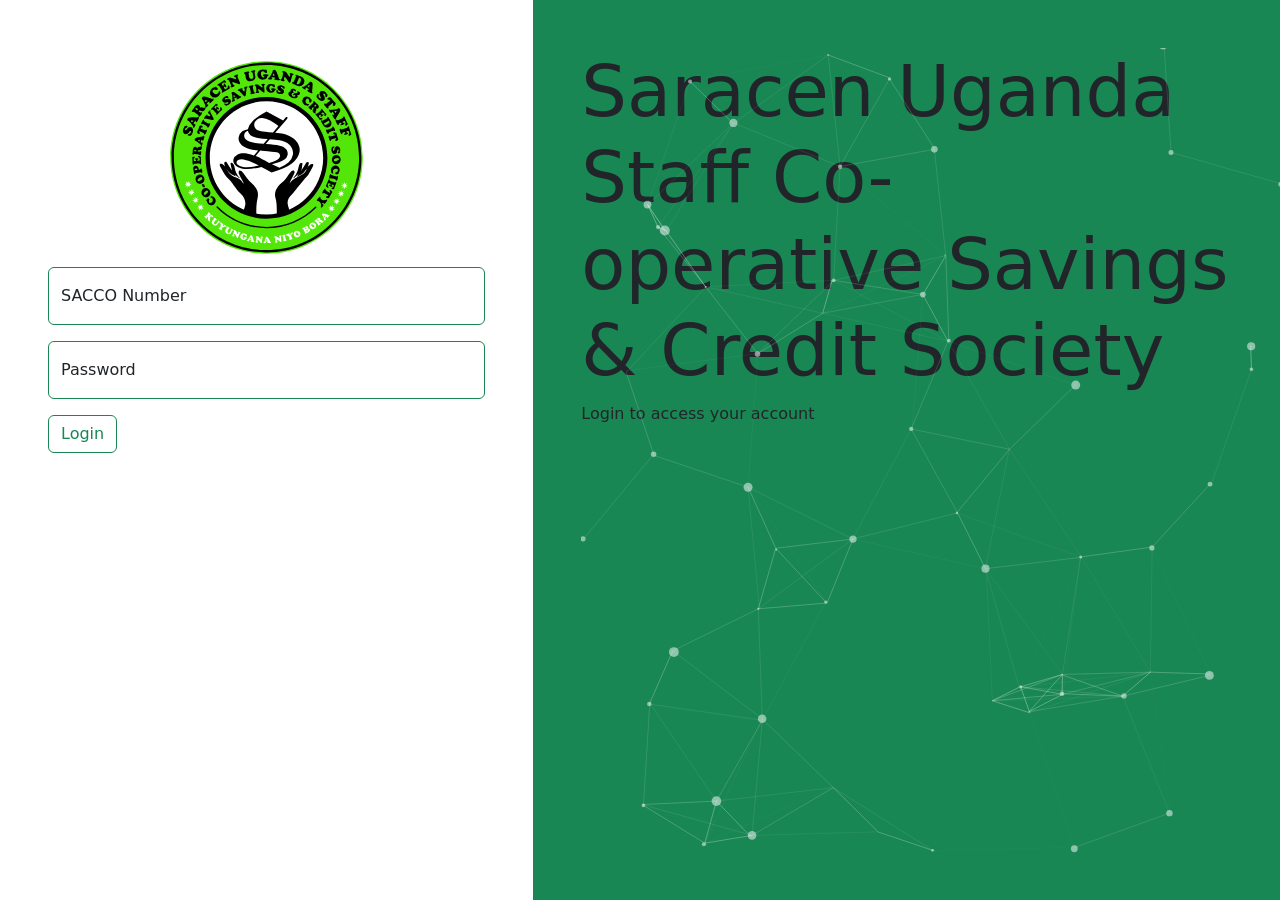
<file: login.html>
<!doctype html>
<html lang="en">

<head>
    <meta charset="utf-8">
    <meta name="viewport" content="width=device-width, initial-scale=1">
    <title>Saracen Uganda Staff Co-operative Savings & Credit Society</title>
    <link rel="stylesheet" href="assets/css/bootstrap.min.css">
    <link rel="stylesheet" href="assets/css/custom.css">
    <!-- <link href="https://cdn.jsdelivr.net/npm/bootstrap@5.3.1/dist/css/bootstrap.min.css" rel="stylesheet"
        integrity="sha384-4bw+/aepP/YC94hEpVNVgiZdgIC5+VKNBQNGCHeKRQN+PtmoHDEXuppvnDJzQIu9" crossorigin="anonymous"> -->
</head>

<body>
    <section class="container-fluid">
        <div class="row">
            <div class="col-md-5 p-5">
                <div class="d-grid d-flex justify-content-center">
                    <img class="w-50" src="assets/images/logo.svg">
                </div>
                <form>
                    <fieldset class="form-group">

                        <div class="form-floating mb-3">
                            <input type="email" class="form-control border-success focus-ring focus-ring-success" id="floatingInput"
                                placeholder="name@example.com">
                            <label for="floatingInput">SACCO Number</label>
                        </div>
                        <div class="form-floating">
                            <input type="password" class="form-control border-success focus-ring focus-ring-success"
                                id="floatingPassword" placeholder="Password">
                            <label for="floatingPassword">Password</label>
                        </div>
                    </fieldset>
                    <button class="btn btn-outline-success my-3" type="button">Login</button>
                </form>
            </div>
            <div class="col-md-7 min-vh-100 bg-success p-5">
                <span id="particles-js"></span>
                <h1 class="display-2">Saracen Uganda Staff Co-operative Savings & Credit Society</h1>
                <p>Login to access your account</p>
            </div>
        </div>
    </section>
    <script src="assets/js/bootstrap.bundle.min.js"></script>
    <script src="assets/js/particles.js"></script>
    <script src="assets/js/app.js"></script>
    <!-- <script src="https://cdn.jsdelivr.net/npm/bootstrap@5.3.1/dist/js/bootstrap.bundle.min.js"
        integrity="sha384-HwwvtgBNo3bZJJLYd8oVXjrBZt8cqVSpeBNS5n7C8IVInixGAoxmnlMuBnhbgrkm"
        crossorigin="anonymous"></script> -->
</body>

</ht
</file>
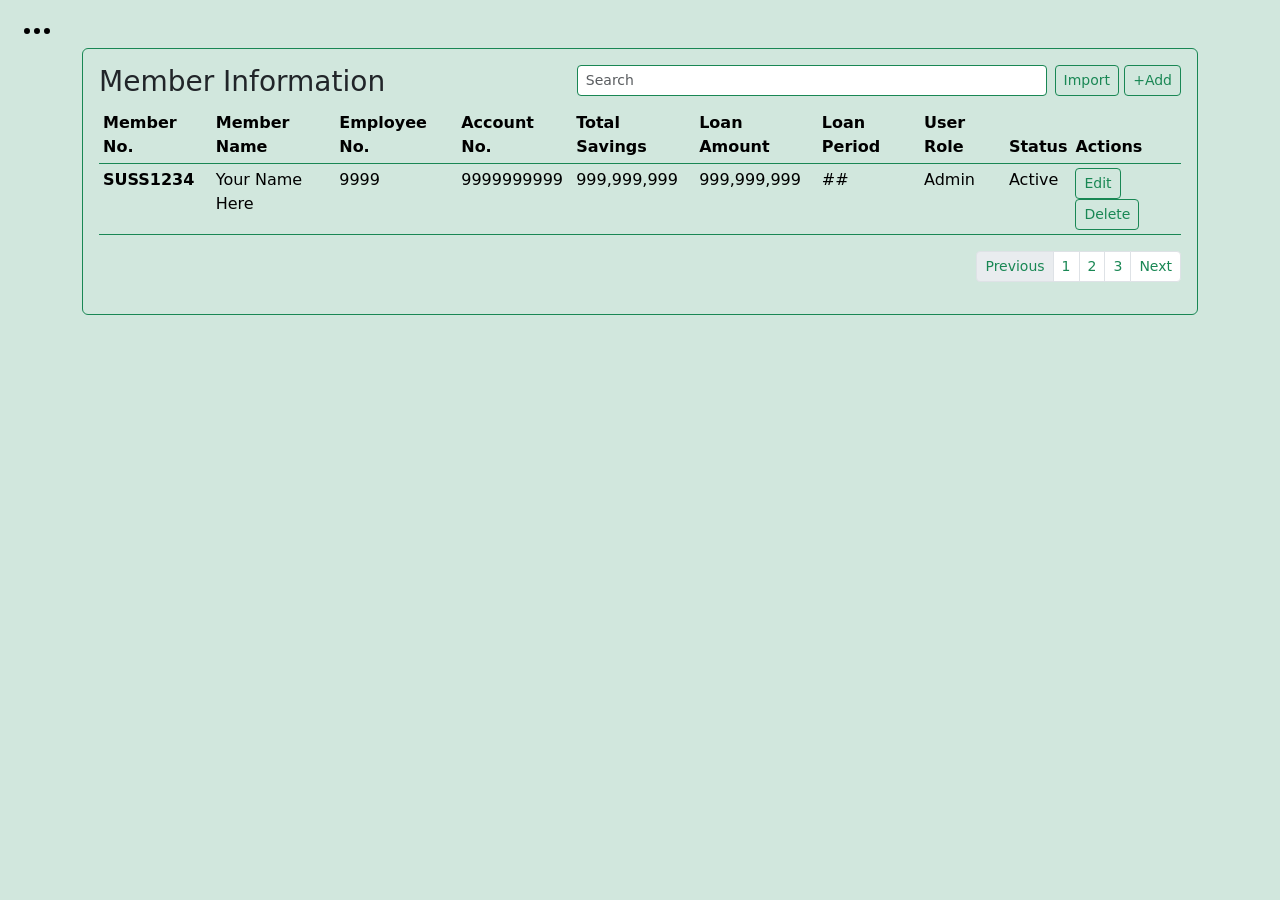
<file: members.html>
<!doctype html>
<html lang="en">

<head>
  <meta charset="utf-8">
  <meta name="viewport" content="width=device-width, initial-scale=1">
  <title>Saracen Uganda Staff Co-operative Savings & Credit Society</title>
  <link rel="stylesheet" href="assets/css/bootstrap.min.css">
  <link rel="stylesheet" href="assets/css//custom.css">
  <!-- <link href="https://cdn.jsdelivr.net/npm/bootstrap@5.3.1/dist/css/bootstrap.min.css" rel="stylesheet"
        integrity="sha384-4bw+/aepP/YC94hEpVNVgiZdgIC5+VKNBQNGCHeKRQN+PtmoHDEXuppvnDJzQIu9" crossorigin="anonymous"> -->
</head>

<body class="bg-success-subtle py-5">
  <button type="button" class="btn" data-bs-toggle="offcanvas" href="#offcanvas" role="button"
    aria-controls="offcanvasExample" id="offcanvas-menu"><img src="assets/icons/three-dots.svg" alt="Menu" width="32"
      height="32"></button>
  <section>
    <div class="offcanvas offcanvas-start" tabindex="-1" id="offcanvas" aria-labelledby="offcanvasLabel">
      <div class="offcanvas-header">
        <h5 class="offcanvas-title" id="offcanvasScrollingLabel"></h5>
        <button type="button" class="btn-close" data-bs-dismiss="offcanvas" aria-label="Close"></button>
      </div>

      <nav class="nav flex-column text-center">
        <a class="nav-link mb-3">
          <img class="w-50" src="assets/images/logo.svg" alt="Logo">
        </a>
        <a class="nav-link link-success" href="#">Dashboard</a>
        <a class="nav-link link-success" href="#">Admin</a>
        <a class="nav-link link-success" href="#">Members</a>
        <a class="nav-link link-success" href="#">Documents</a>
        <!-- <a class="nav-link disabled" aria-disabled="true">Disabled</a> -->
      </nav>
    </div>
  </section>
  <section class="container" id="member-data">
    <div class="table-responsive-md p-3 rounded border border-success">
      <table class="table table-sm table-hover border-success">
        <div class="row g-2">
          <div class="col-sm">
            <h3>Member Information</h3>
          </div>
          <div class="col-sm">
            <input class="form-control form-control-sm border-success focus-ring focus-ring-success" type="text"
              placeholder="Search" aria-label=".form-control-sm example">
          </div>
          <div class="col-sm-auto">
            <button type="button" class="btn btn-outline-success btn-sm">Import</button>
            <button type="button" class="btn btn-outline-success btn-sm">+Add</button>
          </div>
        </div>
        <thead>
          <tr>
            <th scope="col">Member No.</th>
            <th scope="col">Member Name</th>
            <th scope="col">Employee No.</th>
            <th scope="col">Account No.</th>
            <th scope="col">Total Savings</th>
            <th scope="col">Loan Amount</th>
            <th scope="col">Loan Period</th>
            <th scope="col">User Role</th>
            <th scope="col">Status</th>
            <th scope="col">Actions</th>
          </tr>
        </thead>
        <tbody>
          <tr>
            <th scope="row">SUSS1234</th>
            <td>Your Name Here</td>
            <td>9999</td>
            <td>9999999999</td>
            <td>999,999,999</td>
            <td>999,999,999</td>
            <td>##</td>
            <td>Admin</td>
            <td>Active</td>
            <td>
              <button type="button" class="btn btn-outline-success btn-sm">Edit</button>
              <button type="button" class="btn btn-outline-success btn-sm">Delete</button>
            </td>
          </tr>
        </tbody>
      </table>
      <nav aria-label="Page navigation">
        <ul class="pagination pagination-sm justify-content-end">
          <li class="page-item disabled">
            <a class="page-link link-success focus-ring focus-ring-success">Previous</a>
          </li>
          <li class="page-item"><a class="page-link link-success focus-ring focus-ring-success" href="#">1</a></li>
          <li class="page-item"><a class="page-link link-success focus-ring focus-ring-success" href="#">2</a></li>
          <li class="page-item"><a class="page-link link-success focus-ring focus-ring-success" href="#">3</a></li>
          <li class="page-item">
            <a class="page-link link-success focus-ring focus-ring-success" href="#">Next</a>
          </li>
        </ul>
      </nav>
    </div>
  </section>
  <script src="assets/js/bootstrap.bundle.min.js"></script>
  <!-- <script src="https://cdn.jsdelivr.net/npm/bootstrap@5.3.1/dist/js/bootstrap.bundle.min.js"
        integrity="sha384-HwwvtgBNo3bZJJLYd8oVXjrBZt8cqVSpeBNS5n7C8IVInixGAoxmnlMuBnhbgrkm"
        crossorigin="anonymous"></script> -->
</body>

</html>
</file>
<file: assets/css/custom.css>
@font-face {
    font-family: bootstrap-icons;
    src: url(/assets/icons/fonts/bootstrap-icons.woff);
}

.table {
    --bs-table-bg: ;
}

/* ---- particles.js container ---- */

#particles-js {
    position: absolute;
    height: 90%;
    z-index: 0;
}

#offcanvas-menu {
    position: absolute;
    top: .5rem;
    left: .5rem;
    z-index: 1;
}
</file>
